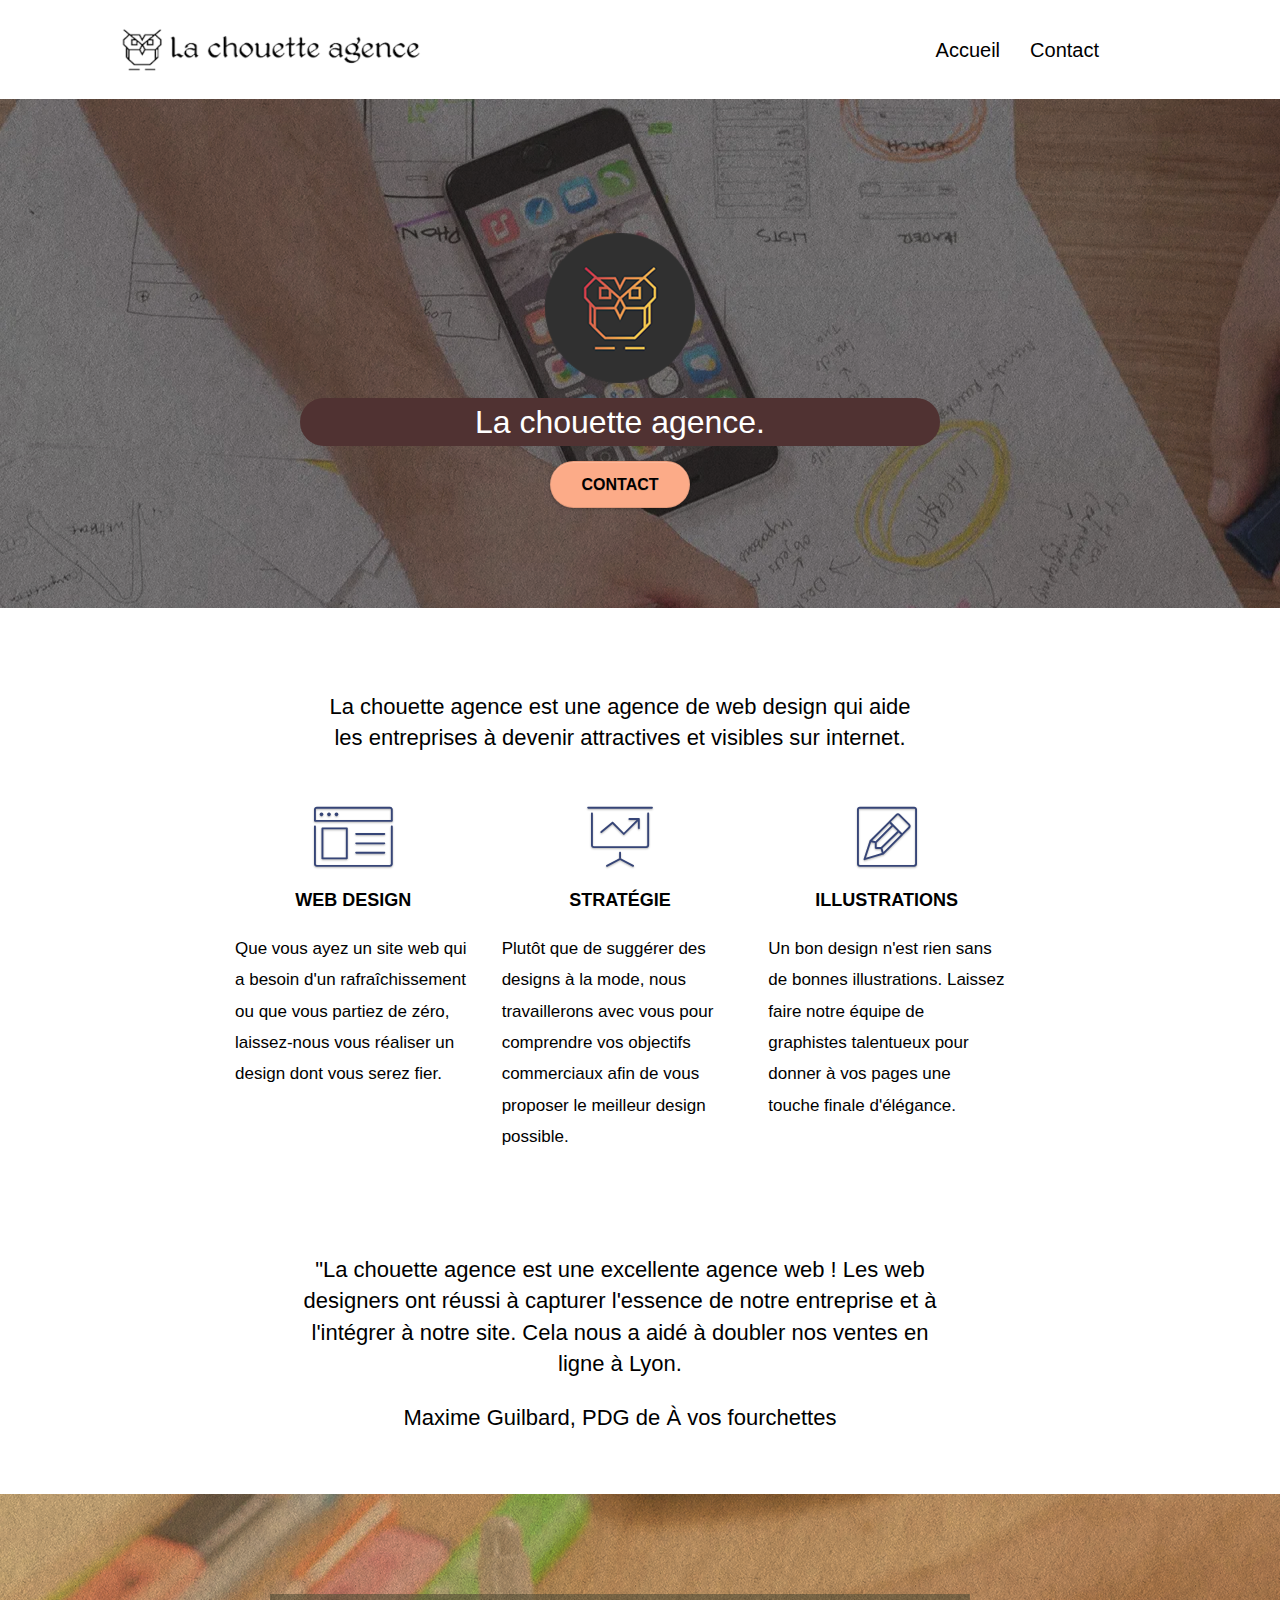
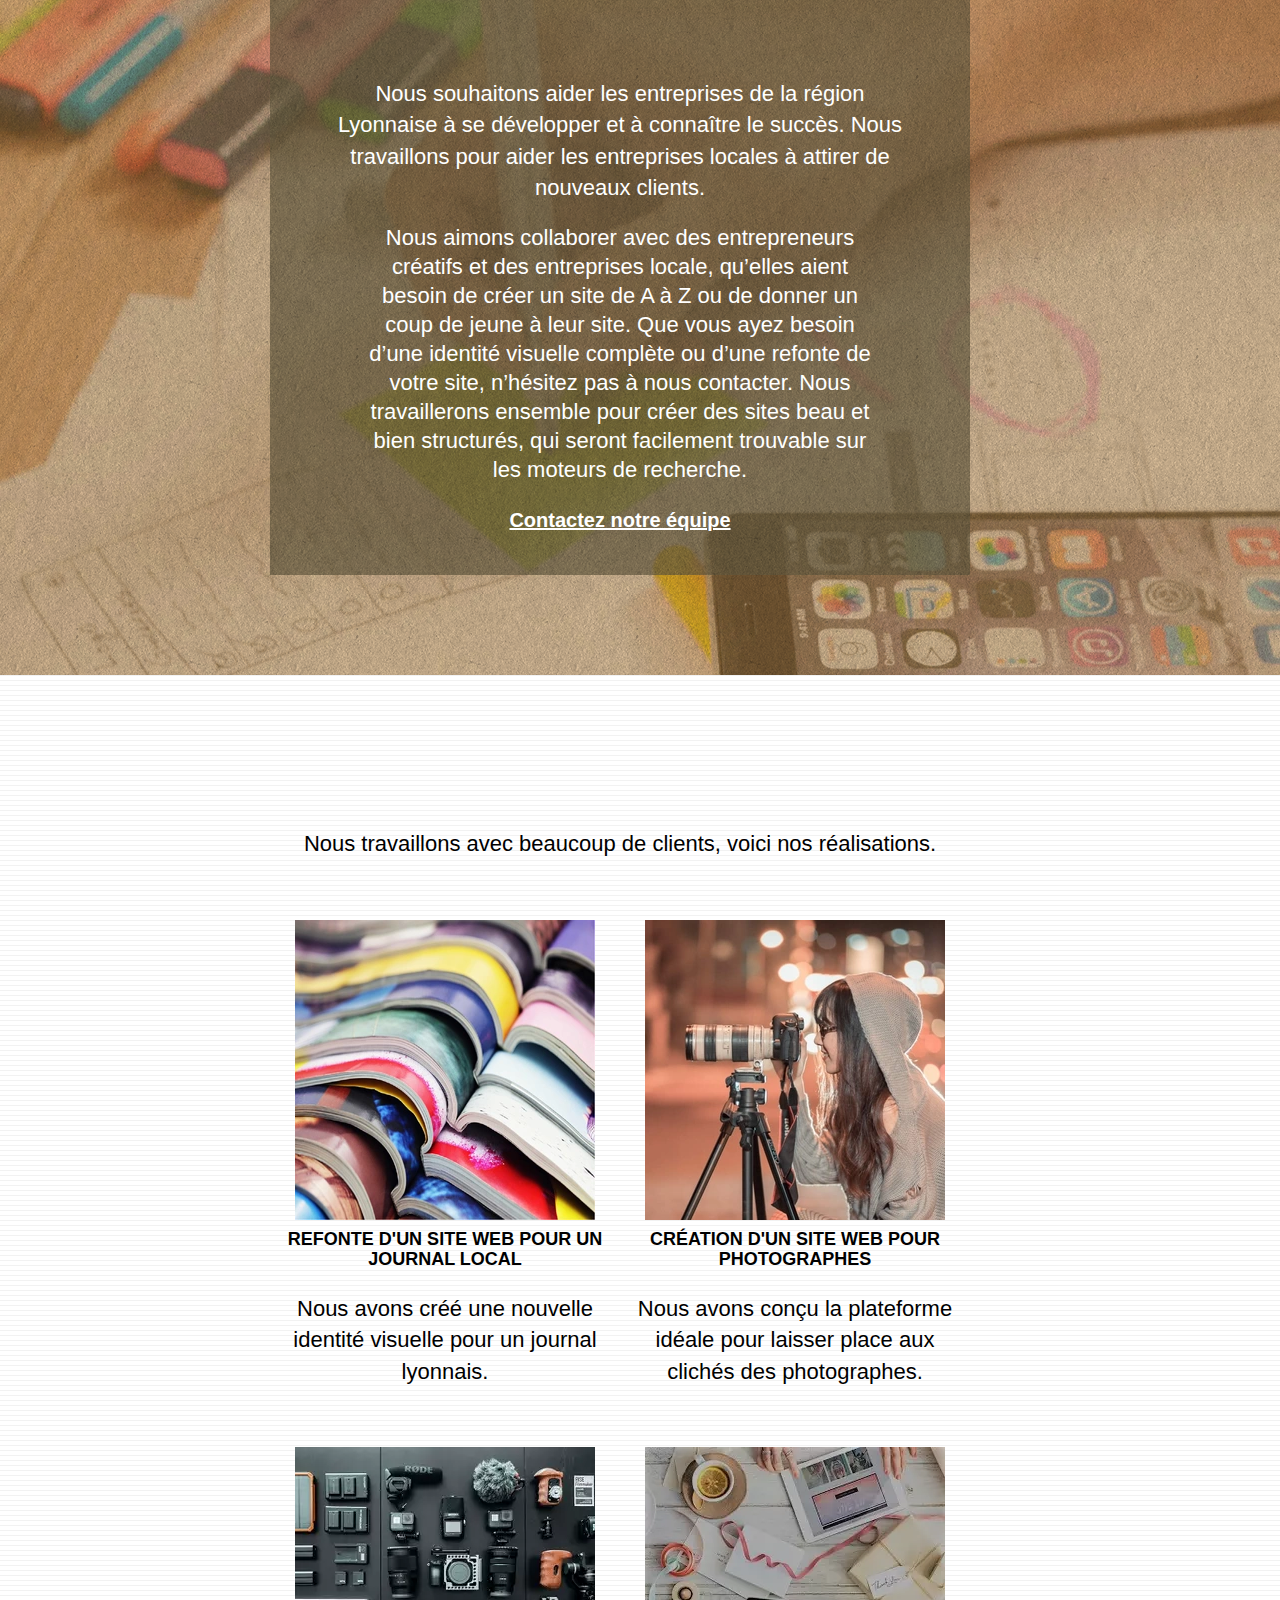
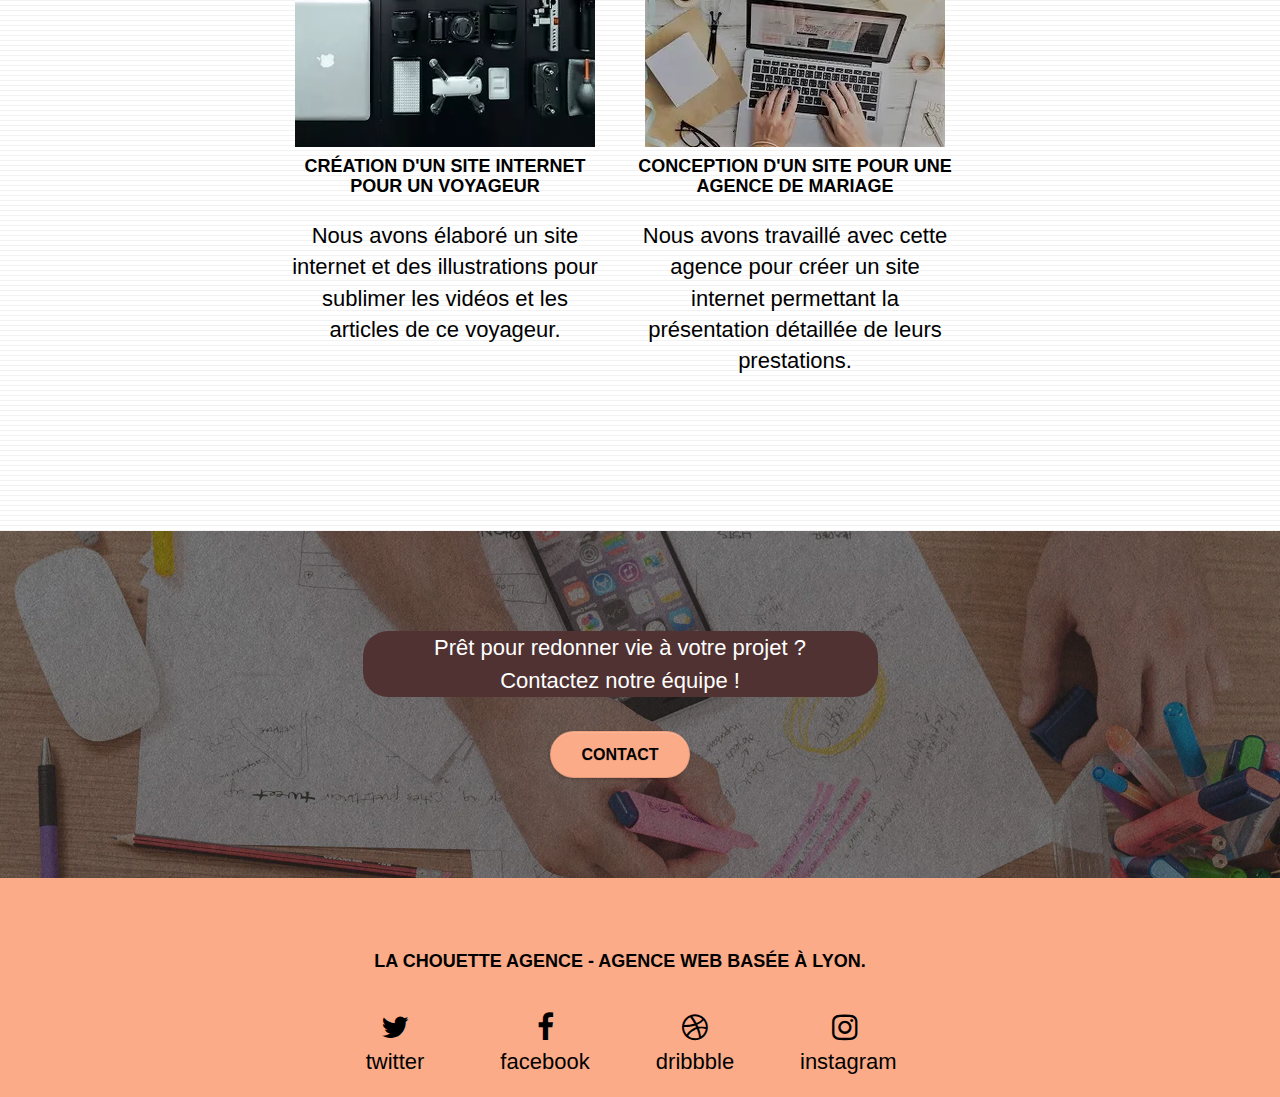
<file: index.html>
<!DOCTYPE html>
<html lang="fr">
    <head>
        <meta charset="utf-8" />
        <title>La chouette agence, agence conception web design</title>
        <meta name="keywords" content="Agence web designer, creation conception,agence graphique design à lyon" />
        <meta name="La chouette agence" content="Web Agence Design creation" />
        <meta
            name="description"
            content="la chouette agence vous propose l'accompagnement, la conception dans vos projet de design et de creation dans le web et vous assure un référencement optimal pour votre site"
        />
        <meta name="viewport" content="width=device-width, initial-scale=1.0, viewport-fit=cover" />

        <link rel="alternate" hreflang="fr" href="https://danylo68.github.io/after_DanielLopa_4_16032021/.fr/en/" />
        <link rel="shortcut icon" type="image/webp" href="favicon.jpg" />
        <link rel="stylesheet" href="https://maxcdn.bootstrapcdn.com/bootstrap/3.3.5/css/bootstrap.min.css" />

        <!-- Analytics -->
        <link rel="stylesheet" type="text/css" href="style.css" />

        <link rel="stylesheet" type="text/css" href="./css/font-awesome.css" />
        <link rel="preload" href="./css/font-awesome.css" as="font" crossorigin />

        <link rel="stylesheet" type="text/css" href="./css/et-line.css" />
        <link rel="preload" href="./css/et-line.css" as="font" crossorigin />

        <link rel="preload" as="image" href="img/la-chouette-agence-banniere.webp" />
        <link rel="preload" as="image" href="img/logo.webp" />
        <link rel="preload" as="image" href="img/la-chouette-agence.webp" />

        <!-- Analytics -->
        <!-- Analytics END -->
    </head>
    <body>
        <!-- Principal conteneur -->
        <div class="page-container">
            <!-- bloc-0 -->
            <div class="bloc bgc-white l-bloc" id="bloc-0">
                <div class="container bloc-sm">
                    <nav class="navbar row">
                        <div class="navbar-header">
                            <a class="navbar-brand" href="index.html" aria-label="logo présentation de l'agence"
                                ><img
                                    src="img/la-chouette-agence.webp"
                                    alt="Entreprise web design Lyon logo la meilleure agence web design"
                                    width="300"
                                    height="51"
                                />
                            </a>
                            <button
                                id="nav-toggle"
                                type="button"
                                class="ui-navbar-toggle navbar-toggle"
                                data-toggle="collapse"
                                data-target=".navbar-1"
                            >
                                <span class="sr-only">Toggle navigation</span><span class="icon-bar"></span
                                ><span class="icon-bar"></span><span class="icon-bar"></span>
                            </button>
                        </div>
                        <div class="collapse navbar-collapse navbar-1 special-dropdown-nav">
                            <ul class="site-navigation nav navbar-nav">
                                <li>
                                    <a href="index.html" aria-label="présentation de l'agence"><h4>Accueil</h4></a>
                                </li>
                                <li>
                                    <a href="page-contact.html" aria-label="contactez-nous par mail et réseau sociaux"
                                        ><h4>Contact</h4></a
                                    >
                                </li>
                            </ul>
                        </div>
                    </nav>
                </div>
            </div>
            <!-- bloc-0 END -->
            <!-- bloc-1-presentation -->
            <div
                class="bloc bgc-dark-slate-blue bg-banniere d-bloc bg-t-edge bloc-bg-texture texture-paper b-parallax"
                id="bloc-1-hero"
            >
                <div class="container bloc-lg">
                    <div class="row tight-width-whitespace">
                        <div class="col-sm-12">
                            <img
                                class="center-block image-resize-mode"
                                src="img/logo.webp"
                                width="150"
                                height="150"
                                alt="La chouette agence lyon, entreprise webdesign création"
                            />

                            <h1 class="text-center hero-bloc-text tc-white__up">La chouette agence.</h1>
                            <div class="text-center">
                                <a
                                    href="page-contact.html"
                                    class="btn btn-lg btn-clean btn-rd cta-hero btn-atomic-tangerine"
                                    aria-label="prenez-contact par téléphone, mail et réseau sociaux"
                                    id="cta-hero"
                                    >Contact</a
                                >
                            </div>
                        </div>
                    </div>
                </div>
            </div>
            <!-- bloc-1-presentation END -->
            <!-- bloc-2-services -->
            <div class="bloc bgc-white l-bloc" id="bloc-2-services">
                <div class="container bloc-md">
                    <div class="row">
                        <div class="col-sm-12 text-center">
                            <h2 class="agency__comment">
                                La chouette agence est une agence de web design qui aide les entreprises à devenir
                                attractives et visibles sur internet.
                            </h2>
                        </div>
                    </div>
                    <div class="row voffset-lg med-width-whitespace">
                        <div class="col-sm-4">
                            <figure>
                                <div class="text-center">
                                    <span class="et-icon-browser sm-shadow icon-dark-slate-blue icons icon-lg"></span>
                                </div>
                                <article>
                                    <h3 class="mg-md text-center">Web design</h3>
                                    <span class="text__center--sub">
                                        Que vous ayez un site web qui a besoin d'un rafraîchissement ou que vous partiez
                                        de zéro, laissez-nous vous réaliser un design dont vous serez fier.
                                    </span>
                                </article>
                            </figure>
                        </div>
                        <div class="col-sm-4">
                            <figure>
                                <div class="text-center">
                                    <span
                                        class="et-icon-presentation sm-shadow icon-dark-slate-blue icons icon-lg"
                                    ></span>
                                </div>
                                <article>
                                    <h3 class="mg-md text-center">Stratégie</h3>
                                    <span class="text__center--sub">
                                        Plutôt que de suggérer des designs à la mode, nous travaillerons avec vous pour
                                        comprendre vos objectifs commerciaux afin de vous proposer le meilleur design
                                        possible.
                                    </span>
                                </article>
                            </figure>
                        </div>
                        <div class="col-sm-4">
                            <figure>
                                <div class="text-center">
                                    <span class="et-icon-edit sm-shadow icon-dark-slate-blue icons icon-lg"></span>
                                </div>
                                <article>
                                    <h3 class="mg-md text-center">Illustrations</h3>
                                    <span class="text__center--sub">
                                        Un bon design n'est rien sans de bonnes illustrations. Laissez faire notre
                                        équipe de graphistes talentueux pour donner à vos pages une touche finale
                                        d'élégance.
                                    </span>
                                </article>
                            </figure>
                        </div>
                    </div>
                    <div class="row voffset-lg voffset">
                        <div class="col-xs-12 col-md-8 col-md-offset-2 text-center">
                            <p>
                                "La chouette agence est une excellente agence web ! Les web designers ont réussi à
                                capturer l'essence de notre entreprise et à l'intégrer à notre site. Cela nous a aidé à
                                doubler nos ventes en ligne à Lyon.
                            </p>
                            <p>Maxime Guilbard, PDG de À vos fourchettes</p>
                        </div>
                    </div>
                </div>
            </div>
            <!-- bloc-2-services END -->
            <!-- bloc-3-what-i-do -->
            <div
                class="bloc tc-white bgc-atomic-tangerine bg-presentation d-bloc bloc-bg-texture texture-paper b-parallax"
                id="bloc-3-what-i-do"
            >
                <div class="container bloc-lg">
                    <div class="row tight-width-whitespace black-background">
                        <div class="col-sm-12">
                            <p class="mg-md text-center tc-white">
                                Nous souhaitons aider les entreprises de la région Lyonnaise à se développer et à
                                connaître le succès. Nous travaillons pour aider les entreprises locales à attirer de
                                nouveaux clients.
                            </p>
                            <p class="text-center white">
                                Nous aimons collaborer avec des entrepreneurs créatifs et des entreprises locale,
                                qu’elles aient besoin de créer un site de A à Z ou de donner un coup de jeune à leur
                                site. Que vous ayez besoin d’une identité visuelle complète ou d’une refonte de votre
                                site, n’hésitez pas à nous contacter. Nous travaillerons ensemble pour créer des sites
                                beau et bien structurés, qui seront facilement trouvable sur les moteurs de recherche.
                                <a
                                    class="ltc-white bold-link"
                                    aria-label="appelez notre équipe par mail et réseau sociaux"
                                    href="page-contact.html"
                                    >Contactez notre équipe</a
                                >
                            </p>
                        </div>
                    </div>
                </div>
            </div>
            <!-- bloc-3-what-i-do END -->
            <!-- bloc-4-portfolio -->
            <div class="bloc bgc-white bg-lines-h2-bg bg-repeat l-bloc" id="bloc-4-portfolio">
                <div class="container bloc-lg">
                    <div class="row">
                        <div class="col-sm-12 text-center">
                            <h2>Nous travaillons avec beaucoup de clients, voici nos réalisations.</h2>
                        </div>
                    </div>
                    <div class="row tight-width-whitespace portfolio-row">
                        <aside>
                            <div class="col-sm-6">
                                <figure>
                                    <a
                                        href="#"
                                        data-lightbox="img/1.webp"
                                        data-gallery-id="gallery-1"
                                        data-caption="Refonte d'un site web pour un journal local"
                                        data-frame="snapshot-lb"
                                        ><img
                                            class="img-responsive portfolio-thumb"
                                            src="img/1.webp"
                                            alt="web design logo agence agence refonte site web journal"
                                    /></a>
                                    <article>
                                        <h3 class="mg-md text-center">Refonte d'un site web pour un journal local</h3>
                                        <p class="text-center">
                                            Nous avons créé une nouvelle identité visuelle pour un journal lyonnais.
                                        </p>
                                    </article>
                                </figure>
                            </div>

                            <div class="col-sm-6">
                                <figure>
                                    <a
                                        href="#"
                                        data-lightbox="img/2.webp
                                "
                                        data-gallery-id="gallery-1"
                                        data-caption="Création d'un site web pour photographes"
                                        data-frame="snapshot-lb"
                                        ><img
                                            src="img/2.webp"
                                            class="img-responsive portfolio-thumb"
                                            alt="design logo agence, Création d'un site web pour photographes"
                                    /></a>
                                    <article>
                                        <h3 class="mg-md text-center">Création d'un site web pour photographes</h3>
                                        <p class="text-center">
                                            Nous avons conçu la plateforme idéale pour laisser place aux clichés des
                                            photographes.
                                        </p>
                                    </article>
                                </figure>
                            </div>
                        </aside>
                    </div>
                    <div class="row tight-width-whitespace portfolio-row">
                        <aside>
                            <div class="col-sm-6">
                                <figure>
                                    <a
                                        href="#"
                                        data-lightbox="img/3.webp"
                                        data-gallery-id="gallery-1"
                                        data-caption="Création d'un site internet pour un voyageur"
                                        data-frame="snapshot-lb"
                                        ><img
                                            class="img-responsive portfolio-thumb"
                                            src="img/3.webp"
                                            alt="design logo agence, Création d'un site web pour voyageur"
                                    /></a>
                                    <article>
                                        <h3 class="mg-md text-center">Création d'un site internet pour un voyageur</h3>
                                        <p class="text-center">
                                            Nous avons élaboré un site internet et des illustrations pour sublimer les
                                            vidéos et les articles de ce voyageur.
                                        </p>
                                    </article>
                                </figure>
                            </div>
                            <div class="col-sm-6">
                                <figure>
                                    <a
                                        href="#"
                                        data-lightbox="img/4.webp"
                                        data-gallery-id="gallery-1"
                                        data-caption="Conception d'un site pour une agence de mariage"
                                        data-frame="snapshot-lb"
                                        ><img
                                            class="img-responsive portfolio-thumb"
                                            src="img/4.webp"
                                            alt="design logo agence, Création d'un site web pour agence de mariage"
                                    /></a>
                                    <article>
                                        <h3 class="mg-md text-center">
                                            Conception d'un site pour une agence de mariage
                                        </h3>
                                        <p class="text-center">
                                            Nous avons travaillé avec cette agence pour créer un site internet
                                            permettant la présentation détaillée de leurs prestations.
                                        </p>
                                    </article>
                                </figure>
                            </div>
                        </aside>
                    </div>
                </div>
            </div>
            <!-- bloc-4-portfolio END -->
            <!-- bloc-5-cta -->
            <div class="bloc bgc-dark-slate-blue bg-banniere d-bloc bloc-bg-texture texture-paper" id="bloc-5-cta">
                <div class="container bloc-lg">
                    <div class="row">
                        <h2 class="mg-md text-center tc-white__down">
                            Prêt pour redonner vie à votre projet ?<br />Contactez notre équipe !
                        </h2>
                        <div class="col-sm-12 text-center">
                            <a
                                href="page-contact.html"
                                class="btn btn-atomic-tangerine btn-clean btn-rd btn-lg cta-hero"
                                aria-label="appelez-nous par mail, téléphone et réseau sociaux"
                                >Contact</a
                            >
                        </div>
                    </div>
                </div>
            </div>
            <!-- bloc-5-cta END -->
            <!-- Footer - bloc-8 -->
            <div class="bloc bgc-atomic-tangerine d-bloc" id="bloc-8">
                <div class="container bloc-sm">
                    <div class="row">
                        <div class="col-sm-12">
                            <h3 class="bloc__text--center">La chouette agence - Agence web basée à Lyon.</h3>
                            <div class="row row-no-gutters social">
                                <div class="col-sm-3">
                                    <div class="text-center">
                                        <a
                                            class="social"
                                            href="https://twitter.com/?lang=fr"
                                            aria-label="discutez avec nous"
                                            ><span class="fa fa-twitter icon-md"></span>
                                            <p class="link__social">twitter</p></a
                                        >
                                    </div>
                                </div>
                                <div class="col-sm-3">
                                    <div class="text-center">
                                        <a
                                            class="social"
                                            href="https://fr-fr.facebook.com/"
                                            aria-label="discutez avec nous"
                                            ><span class="fa fa-facebook icon-md"></span>
                                            <p class="link__social">facebook</p></a
                                        >
                                    </div>
                                </div>
                                <div class="col-sm-3">
                                    <div class="text-center">
                                        <a class="social" href="https://dribbble.com/" aria-label="créons ensemble"
                                            ><span class="fa fa-dribbble icon-md"></span>
                                            <p class="link__social">dribbble</p></a
                                        >
                                    </div>
                                </div>
                                <div class="col-sm-3">
                                    <div class="text-center">
                                        <a
                                            class="social"
                                            href="https://www.instagram.com/?hl=fr"
                                            aria-label="montrons nos créations"
                                            ><span class="fa fa-instagram icon-md"></span>
                                            <p class="link__social">instagram</p></a
                                        >
                                    </div>
                                </div>
                            </div>
                        </div>
                        <div class="row"></div>
                    </div>
                </div>
            </div>
        </div>
        <!-- Footer - bloc-8 END -->
        <!-- Principal conteneur END -->
        <script src="./js/jquery-2.1.0.min.js"></script>
        <script src="./js/bootstrap.min.js"></script>
        <script src="./js/blocs.min.js"></script>
        <script src="./js/jqBootstrapValidation.js"></script>
        <script src="./js/formHandler.js"></script>
        <script src="https://maxcdn.bootstrapcdn.com/bootstrap/3.3.5/js/bootstrap.min.js"></script>
    </body>
    <!-- Latest compiled and minified JavaScript -->
</html>
</file>
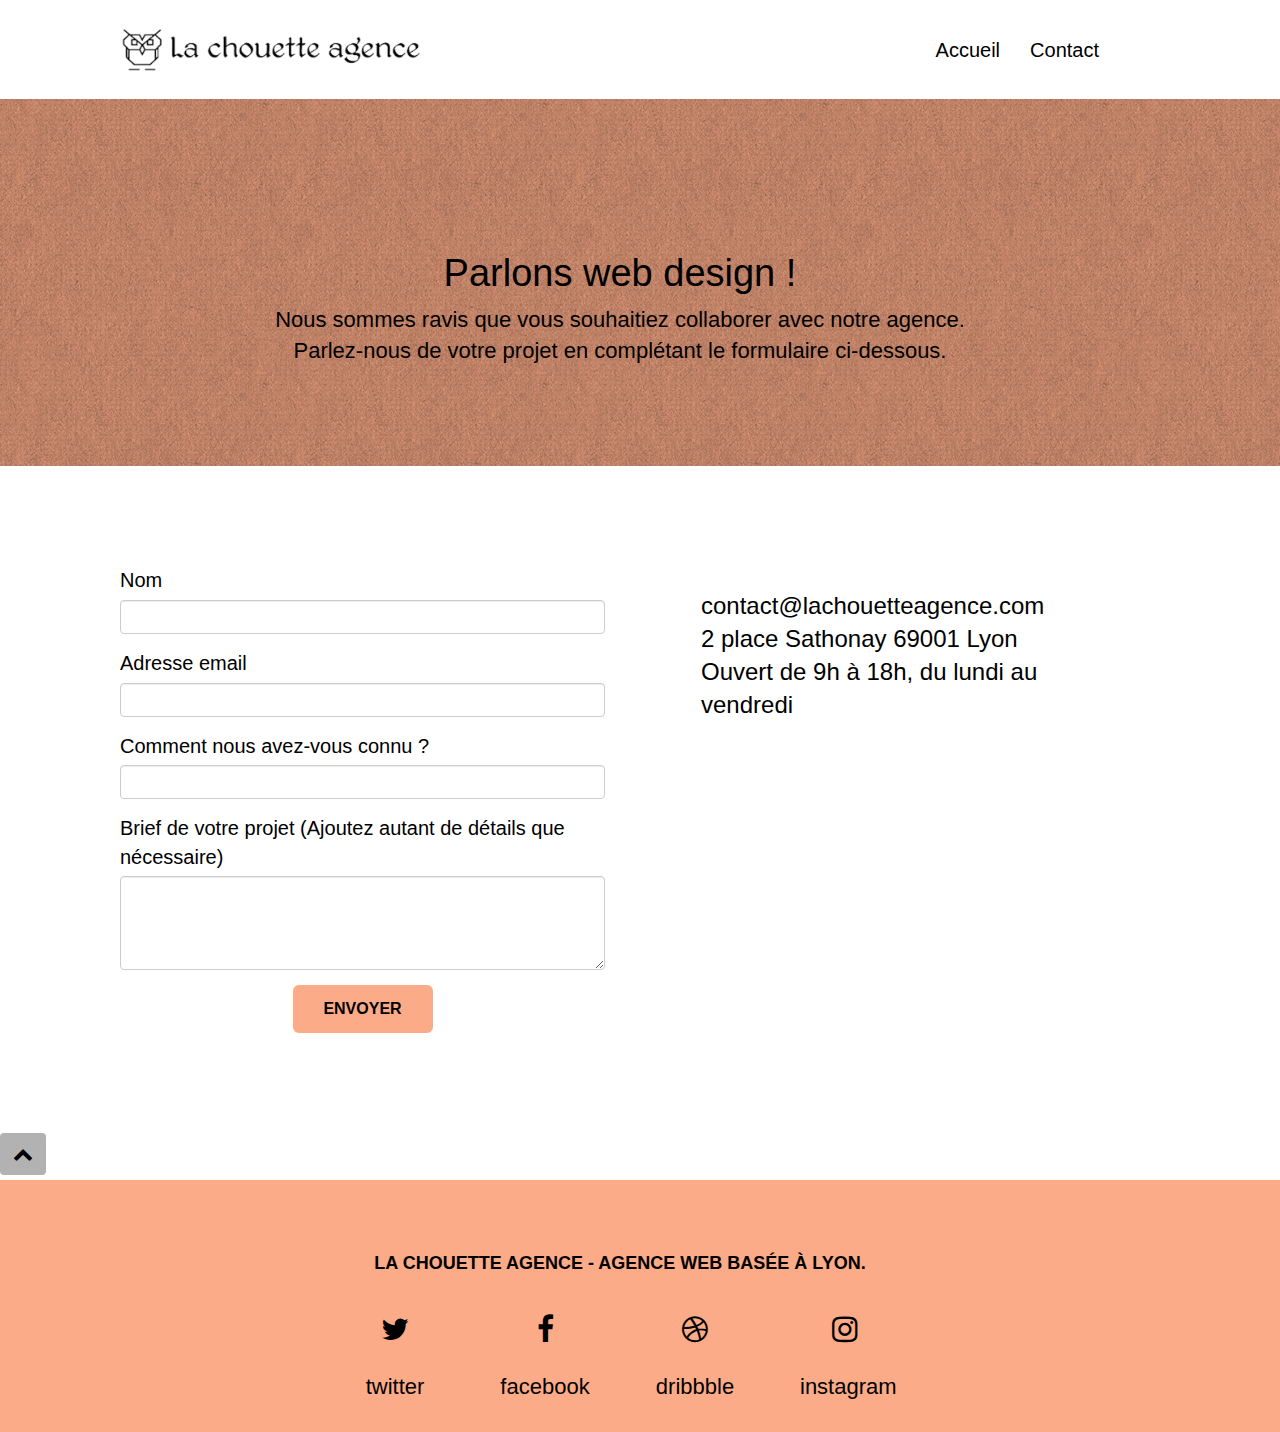
<file: page-contact.html>
<!DOCTYPE html>
<html lang="fr">
    <head>
        <meta charset="utf-8" />
        <title>La chouette agence, agence conception web design</title>
        <meta name="keywords" content="Agence web designer, creation conception,agence graphique design à lyon" />
        <meta name="La chouette agence" content="Web Agence Design creative" />
        <meta
            name="description"
            content="la chouette agence vous propose l'accompagnement dans vos projet de design et de creation dans le web et vous assure un référencement optimal pour votre site"
        />
        <meta name="viewport" content="width=device-width, initial-scale=1.0, viewport-fit=cover" />

        <link rel="alternate" hreflang="fr" href="https://danylo68.github.io/after_DanielLopa_4_16032021/.fr/en/" />
        <link rel="shortcut icon" type="image/webp" href="favicon.jpg" />
        <link rel="stylesheet" href="https://maxcdn.bootstrapcdn.com/bootstrap/3.3.5/css/bootstrap.min.css" />

        <!-- Latest compiled and minified JavaScript -->

        <link rel="stylesheet" type="text/css" href="style.css" />

        <link rel="stylesheet" type="text/css" href="./css/font-awesome.css" />
        <link rel="preload" href="./css/font-awesome.css" as="font" crossorigin />

        <link rel="stylesheet" type="text/css" href="./css/et-line.css" />
        <link rel="preload" href="./css/et-line.css" as="font" crossorigin />

        <!-- Analytics -->
        <!-- Analytics END -->
    </head>
    <body>
        <!-- Principal conteneur -->
        <div class="page-container">
            <!-- bloc-0 -->
            <div class="bloc bgc-white l-bloc" id="bloc-0">
                <div class="container bloc-sm">
                    <nav class="navbar row">
                        <div class="navbar-header">
                            <a class="navbar-brand" href="index.html"
                                ><img src="img/la-chouette-agence.png" alt="atlanta web design logo" height="40"
                            /></a>
                            <button
                                id="nav-toggle"
                                type="button"
                                class="ui-navbar-toggle navbar-toggle"
                                data-toggle="collapse"
                                data-target=".navbar-1"
                            >
                                <span class="sr-only">Toggle navigation</span><span class="icon-bar"></span
                                ><span class="icon-bar"></span><span class="icon-bar"></span>
                            </button>
                        </div>
                        <div class="collapse navbar-collapse navbar-1 special-dropdown-nav">
                            <ul class="site-navigation nav navbar-nav">
                                <li>
                                    <a href="index.html" aria-label="retour à l'accueil pour la présentation"
                                        ><h4>Accueil</h4></a
                                    >
                                </li>
                                <li>
                                    <a href="page-contact.html" aria-label=" contact par mail"><h4>Contact</h4></a>
                                </li>
                            </ul>
                        </div>
                    </nav>
                </div>
            </div>
            <!-- bloc-0 END -->
            <!-- bloc-6 -->
            <div
                class="bloc bg-dots-bg bg-repeat bgc-atomic-tangerine d-bloc bloc-bg-texture texture-paper"
                id="bloc-6"
            >
                <div class="container bloc-lg">
                    <div class="row">
                        <div class="col-sm-12">
                            <h1 class="text-center hero-bloc-text tc2-white">Parlons web design !</h1>
                            <h2 class="text-center mg-lg tc2-white tight-width-whitespace">
                                Nous sommes ravis que vous souhaitiez collaborer avec notre agence. Parlez-nous de votre
                                projet en complétant le formulaire ci-dessous.
                            </h2>
                        </div>
                    </div>
                </div>
            </div>
            <!-- bloc-6 END -->
            <!-- bloc-7 -->
            <div class="bloc bgc-white l-bloc" id="bloc-7">
                <div class="container bloc-lg">
                    <div class="row">
                        <div class="col-sm-6">
                            <form id="form_1" novalidate>
                                <div class="form-group">
                                    <label for="name">Nom</label>
                                    <input id="name" class="form-control" required />
                                </div>
                                <div class="form-group">
                                    <label for="email">Adresse email</label>
                                    <input id="email" class="form-control" type="email" required />
                                </div>
                                <div class="form-group">
                                    <label for="input_504">Comment nous avez-vous connu ?</label>
                                    <input class="form-control" name="visitor" id="input_504" />
                                </div>
                                <div class="form-group">
                                    <label for="message"
                                        >Brief de votre projet (Ajoutez autant de détails que nécessaire)</label
                                    ><textarea id="message" class="form-control" rows="4" cols="50" required></textarea>
                                </div>
                                <button
                                    class="bloc-button btn btn-lg btn-block cta-hero btn-atomic-tangerine2"
                                    type="submit"
                                >
                                    Envoyer
                                </button>
                            </form>
                        </div>
                        <div class="col-sm-6">
                            <p class="locate__agency">
                                contact@lachouetteagence.com 2 place Sathonay 69001 Lyon Ouvert de 9h à 18h, du lundi au
                                vendredi
                            </p>
                        </div>
                    </div>
                </div>
            </div>
            <!-- bloc-7 END -->
            <!-- ScrollToTop Button -->
            <a class="bloc-button btn btn-d scrollToTop" onclick="scrollToTarget('1')"
                ><span class="fa fa-chevron-up"></span
            ></a>
            <!-- ScrollToTop Button END-->
            <!-- Footer - bloc-8 -->
            <div class="bloc bgc-atomic-tangerine d-bloc" id="bloc-8">
                <div class="container bloc-sm">
                    <div class="row">
                        <div class="col-sm-12">
                            <h3 class="bloc__text--center">La chouette agence - Agence web basée à Lyon.</h3>
                            <div class="row row-no-gutters social">
                                <div class="col-sm-3">
                                    <div class="text-center">
                                        <a
                                            class="social"
                                            href="https://twitter.com/?lang=fr"
                                            aria-label="discutez avec nous"
                                            ><span class="fa fa-twitter icon-md"></span>
                                            <p>twitter</p></a
                                        >
                                    </div>
                                </div>
                                <div class="col-sm-3">
                                    <div class="text-center">
                                        <a
                                            class="social"
                                            href="https://fr-fr.facebook.com/"
                                            aria-label="discutez avec nous"
                                            ><span class="fa fa-facebook icon-md"></span>
                                            <p>facebook</p></a
                                        >
                                    </div>
                                </div>
                                <div class="col-sm-3">
                                    <div class="text-center">
                                        <a class="social" href="https://dribbble.com/" aria-label="créons ensemble"
                                            ><span class="fa fa-dribbble icon-md"></span>
                                            <p>dribbble</p></a
                                        >
                                    </div>
                                </div>
                                <div class="col-sm-3">
                                    <div class="text-center">
                                        <a
                                            class="social"
                                            href="https://www.instagram.com/?hl=fr"
                                            aria-label="montrons nos créations"
                                            ><span class="fa fa-instagram icon-md"></span>
                                            <p>instagram</p></a
                                        >
                                    </div>
                                </div>
                            </div>
                        </div>
                    </div>
                </div>
            </div>
        </div>
        <!-- Footer - bloc-8 END -->
        <!-- Principal conteneur END -->
        <script src="./js/jquery-2.1.0.min.js"></script>
        <script src="./js/bootstrap.min.js"></script>
        <script src="./js/blocs.min.js"></script>
        <script src="./js/jqBootstrapValidation.js"></script>
        <script src="./js/formHandler.js"></script>
        <script src="https://maxcdn.bootstrapcdn.com/bootstrap/3.3.5/js/bootstrap.min.js"></script>
    </body>
</html>
</file>
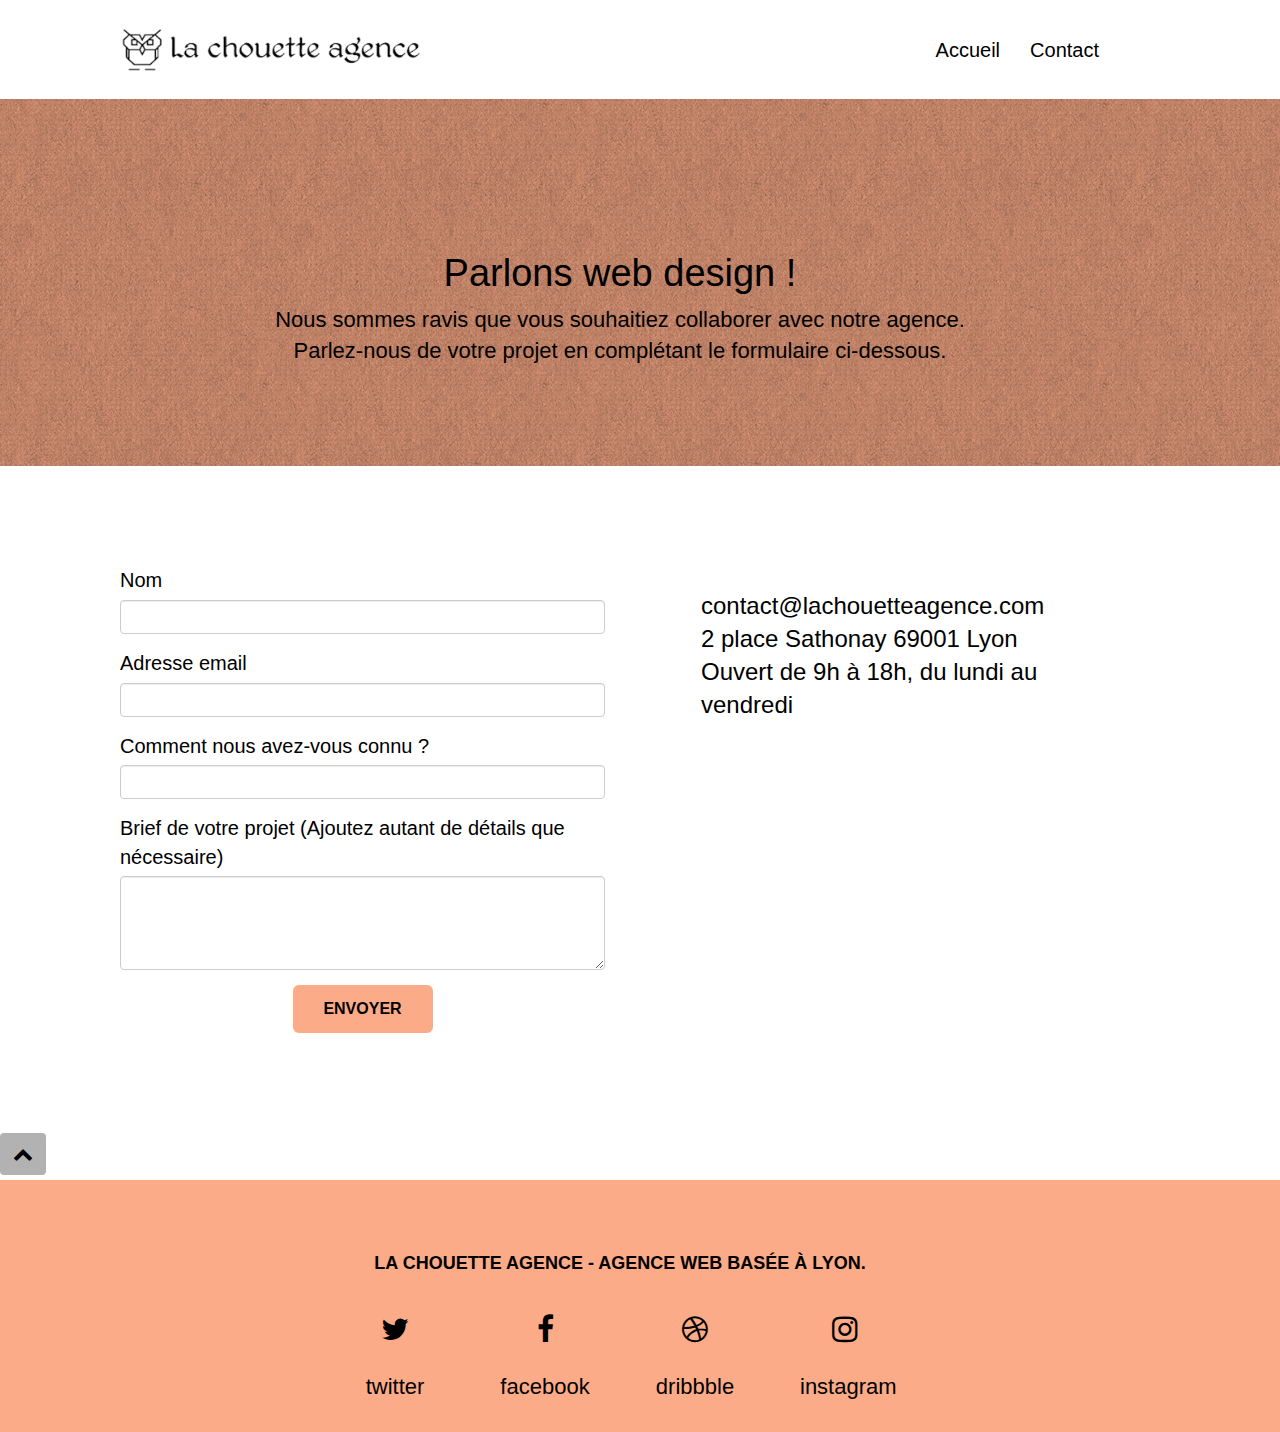
<file: page2.html>
<!DOCTYPE html>
<html lang="fr">
    <head>
        <meta charset="utf-8" />
        <title>Web design La chouette agence</title>
        <meta name="keywords" content="Agence design, creative agence, agence web lyon, paris" />
        <meta name="La chouette agence" content="Web Agence Design creative" />
        <meta
            name="description"
            content="la chouette agence vous propose l'accompagnement dans vos projet de design et de creation dans le web et vous assure un référencement optimal pour votre site"
        />
        <meta name="viewport" content="width=device-width, initial-scale=1.0, viewport-fit=cover" />

        <link rel="alternate" hreflang="fr" href="https://danylo68.github.io/after_DanielLopa_4_16032021/.fr/en/" />
        <link rel="shortcut icon" type="image/webp" href="favicon.jpg" />
        <link rel="stylesheet" href="https://maxcdn.bootstrapcdn.com/bootstrap/3.3.5/css/bootstrap.min.css" />

        <!-- Latest compiled and minified JavaScript -->

        <link rel="stylesheet" type="text/css" href="style.css" />

        <link rel="stylesheet" type="text/css" href="./css/font-awesome.css" />
        <link rel="preload" href="./css/font-awesome.css" as="font" type="FontAwesome" crossorigin />

        <link rel="stylesheet" type="text/css" href="./css/et-line.css" />
        <link rel="preload" href="./css/et-line.css" as="font" type="et-line" crossorigin />

        <script src="./js/jquery-2.1.0.min.js"></script>
        <script src="./js/bootstrap.min.js"></script>
        <script src="./js/blocs.min.js"></script>
        <script src="./js/jqBootstrapValidation.js"></script>
        <script src="./js/formHandler.js"></script>
        <script src="https://maxcdn.bootstrapcdn.com/bootstrap/3.3.5/js/bootstrap.min.js"></script>

        <!-- Analytics -->
        <!-- Analytics END -->
    </head>
    <body>
        <!-- Principal conteneur -->
        <div class="page-container">
            <!-- bloc-0 -->
            <div class="bloc bgc-white l-bloc" id="bloc-0">
                <div class="container bloc-sm">
                    <nav class="navbar row">
                        <div class="navbar-header">
                            <a class="navbar-brand" href="index.html"
                                ><img src="img/la-chouette-agence.png" alt="atlanta web design logo" height="40"
                            /></a>
                            <button
                                id="nav-toggle"
                                type="button"
                                class="ui-navbar-toggle navbar-toggle"
                                data-toggle="collapse"
                                data-target=".navbar-1"
                            >
                                <span class="sr-only">Toggle navigation</span><span class="icon-bar"></span
                                ><span class="icon-bar"></span><span class="icon-bar"></span>
                            </button>
                        </div>
                        <div class="collapse navbar-collapse navbar-1 special-dropdown-nav">
                            <ul class="site-navigation nav navbar-nav">
                                <li>
                                    <a href="index.html" aria-label="retour à l'accueil pour la présentation"
                                        ><h4>Accueil</h4></a
                                    >
                                </li>
                                <li>
                                    <a href="page2.html" aria-label=" contact par mail"><h4>Contact</h4></a>
                                </li>
                            </ul>
                        </div>
                    </nav>
                </div>
            </div>
            <!-- bloc-0 END -->
            <!-- bloc-6 -->
            <div
                class="bloc bg-dots-bg bg-repeat bgc-atomic-tangerine d-bloc bloc-bg-texture texture-paper"
                id="bloc-6"
            >
                <div class="container bloc-lg">
                    <div class="row">
                        <div class="col-sm-12">
                            <h1 class="text-center hero-bloc-text tc2-white">Parlons web design !</h1>
                            <h2 class="text-center mg-lg tc2-white tight-width-whitespace">
                                Nous sommes ravis que vous souhaitiez collaborer avec notre agence. Parlez-nous de votre
                                projet en complétant le formulaire ci-dessous.
                            </h2>
                        </div>
                    </div>
                </div>
            </div>
            <!-- bloc-6 END -->
            <!-- bloc-7 -->
            <div class="bloc bgc-white l-bloc" id="bloc-7">
                <div class="container bloc-lg">
                    <div class="row">
                        <div class="col-sm-6">
                            <form id="form_1" novalidate>
                                <div class="form-group">
                                    <label for="name">Nom</label>
                                    <input id="name" class="form-control" required />
                                </div>
                                <div class="form-group">
                                    <label for="email">Adresse email</label>
                                    <input id="email" class="form-control" type="email" required />
                                </div>
                                <div class="form-group">
                                    <label for="input_504">Comment nous avez-vous connu ?</label>
                                    <input class="form-control" name="visitor" id="input_504" />
                                </div>
                                <div class="form-group">
                                    <label for="message"
                                        >Brief de votre projet (Ajoutez autant de détails que nécessaire)</label
                                    ><textarea id="message" class="form-control" rows="4" cols="50" required></textarea>
                                </div>
                                <button
                                    class="bloc-button btn btn-lg btn-block cta-hero btn-atomic-tangerine2"
                                    type="submit"
                                >
                                    Envoyer
                                </button>
                            </form>
                        </div>
                        <div class="col-sm-6">
                            <p class="locate__agency">
                                contact@lachouetteagence.com 2 place Sathonay 69001 Lyon Ouvert de 9h à 18h, du lundi au
                                vendredi
                            </p>
                        </div>
                    </div>
                </div>
            </div>
            <!-- bloc-7 END -->
            <!-- ScrollToTop Button -->
            <a class="bloc-button btn btn-d scrollToTop" onclick="scrollToTarget('1')"
                ><span class="fa fa-chevron-up"></span
            ></a>
            <!-- ScrollToTop Button END-->
            <!-- Footer - bloc-8 -->
            <div class="bloc bgc-atomic-tangerine d-bloc" id="bloc-8">
                <div class="container bloc-sm">
                    <div class="row">
                        <div class="col-sm-12">
                            <h3 class="bloc__text--center">La chouette agence - Agence web basée à Lyon.</h3>
                            <div class="row row-no-gutters social">
                                <div class="col-sm-3">
                                    <div class="text-center">
                                        <a
                                            class="social"
                                            href="https://twitter.com/?lang=fr"
                                            aria-label="discutez avec nous"
                                            ><span class="fa fa-twitter icon-md"></span>
                                            <p>twitter</p></a
                                        >
                                    </div>
                                </div>
                                <div class="col-sm-3">
                                    <div class="text-center">
                                        <a
                                            class="social"
                                            href="https://fr-fr.facebook.com/"
                                            aria-label="discutez avec nous"
                                            ><span class="fa fa-facebook icon-md"></span>
                                            <p>facebook</p></a
                                        >
                                    </div>
                                </div>
                                <div class="col-sm-3">
                                    <div class="text-center">
                                        <a class="social" href="https://dribbble.com/" aria-label="créons ensemble"
                                            ><span class="fa fa-dribbble icon-md"></span>
                                            <p>dribbble</p></a
                                        >
                                    </div>
                                </div>
                                <div class="col-sm-3">
                                    <div class="text-center">
                                        <a
                                            class="social"
                                            href="https://www.instagram.com/?hl=fr"
                                            aria-label="montrons nos créations"
                                            ><span class="fa fa-instagram icon-md"></span>
                                            <p>instagram</p></a
                                        >
                                    </div>
                                </div>
                            </div>
                        </div>
                    </div>
                </div>
            </div>
        </div>
        <!-- Footer - bloc-8 END -->
        <!-- Principal conteneur END -->
    </body>
</html>
</file>
<file: style.css>
body {
    margin: 0;
    padding: 0;
    background: #fff;
    overflow-x: hidden;
 
   
}

a,
button {
    transition: all 0.3s ease-in-out;
    outline: none !important;
}

a:hover {
    text-decoration: none;
    cursor: pointer;
}

.bloc {
    width: 100%;
    clear: both;
    background: 50% 50% no-repeat;
    padding: 0px 50px 0px 10px;
   
   
   
    background-size: cover;
    position: relative;
}

.bloc .container {
    padding-left: 0;
    padding-right: 0;
    height: auto;
}

.bloc-lg {
    padding: 100px 50px;
}

.bloc-md {
    padding: 50px;
}

.bloc-sm {
    padding: 20px 50px;
}

.bg-center,
.bg-l-edge,
.bg-r-edge,
.bg-t-edge,
.bg-b-edge,
.bg-tl-edge,
.bg-bl-edge,
.bg-tr-edge,
.bg-br-edge,
.bg-repeat {
    
   
    background-size: auto !important;
}

.bg-repeat {
    background: repeat;
}

.bg-t-edge {
    background: top no-repeat;
}

.bloc-bg-texture::before {
    content: "";
    background-size: 2px 2px;
    position: absolute;
    top: 0;
    bottom: 0;
    left: 0;
    right: 0;
}

.texture-paper::before {
    background: url("img/texture-paper.png");
    background-size: 280px 280px;
}

.b-parallax {
    background-attachment: fixed;
}

.d-bloc {
    color: rgba(255, 255, 255, 0.7);
}

.d-bloc button:hover {
    color: rgba(255, 255, 255, 0.9);
}

.d-bloc .icon-round,
.d-bloc .icon-square,
.d-bloc .icon-rounded,
.d-bloc .icon-semi-rounded-a,
.d-bloc .icon-semi-rounded-b {
    border-color: rgba(255, 255, 255, 0.9);
}

.d-bloc .divider-h span {
    border-color: rgba(255, 255, 255, 0.2);
}

.d-bloc .a-btn,
.d-bloc .navbar a,
.d-bloc .navbar-brand,
.d-bloc a .icon-sm,
.d-bloc a .icon-md,
.d-bloc a .icon-lg,
.d-bloc a .icon-xl,
.d-bloc h1 a,
.d-bloc h2 a,
.d-bloc h3 a,
.d-bloc h4 a,
.d-bloc h5 a,
.d-bloc h6 a,
.d-bloc p a {
    color: rgba(0, 0, 0);
}

.d-bloc .a-btn:hover,
.d-bloc .navbar a:hover,
.d-bloc .navbar-brand:hover,
.d-bloc a:hover .icon-sm,
.d-bloc a:hover .icon-md,
.d-bloc a:hover .icon-lg,
.d-bloc a:hover .icon-xl,
.d-bloc h1 a:hover,
.d-bloc h2 a:hover,
.d-bloc h3 a:hover,
.d-bloc h4 a:hover,
.d-bloc h5 a:hover,
.d-bloc h6 a:hover,
.d-bloc p a:hover {
    color: rgb(6, 6, 6);
}

.d-bloc .navbar-toggle .icon-bar {
    background: rgba(255, 255, 255, 1);
}

.d-bloc .btn-wire,
.d-bloc .btn-wire:hover {
    color: rgba(255, 255, 255, 1);
    border-color: rgba(255, 255, 255, 1);
}

.d-bloc .panel {
    color: rgba(0, 0, 0, 0.5);
}

.d-bloc .panel button:hover {
    color: rgba(0, 0, 0, 0.7);
}

.d-bloc .panel icon {
    border-color: rgba(0, 0, 0, 0.7);
}

.d-bloc .panel .divider-h span {
    border-color: rgba(0, 0, 0, 0.1);
}

.d-bloc .panel .a-btn {
    color: rgba(0, 0, 0, 0.6);
}

.d-bloc .panel .a-btn:hover {
    color: rgba(0, 0, 0, 1);
}

.d-bloc .panel .btn-wire,
.d-bloc .panel .btn-wire:hover {
    color: rgba(0, 0, 0, 0.7);
    border-color: rgba(0, 0, 0, 0.3);
}

.d-bloc .panel,
.l-bloc {
    color: rgba(0, 0, 0, 0.5);
}

.d-bloc .panel button:hover,
.l-bloc button:hover {
    color: rgba(0, 0, 0, 0.7);
}

.l-bloc .icon-round,
.l-bloc .icon-square,
.l-bloc .icon-rounded,
.l-bloc .icon-semi-rounded-a,
.l-bloc .icon-semi-rounded-b {
    border-color: rgba(0, 0, 0, 0.7);
}

.d-bloc .panel .divider-h span,
.l-bloc .divider-h span {
    border-color: rgba(0, 0, 0, 0.1);
}

.d-bloc .panel .a-btn,
.l-bloc .a-btn,
.l-bloc .navbar a,
.l-bloc .navbar-brand,
.l-bloc a .icon-sm,
.l-bloc a .icon-md,
.l-bloc a .icon-lg,
.l-bloc a .icon-xl,
.l-bloc h1 a,
.l-bloc h2 a,
.l-bloc h3 a,
.l-bloc h4 a,
.l-bloc h5 a,
.l-bloc h6 a,
.l-bloc p a {
    color: rgba(0, 0, 0, 0.6);
}

.d-bloc .panel .a-btn:hover,
.l-bloc .a-btn:hover,
.l-bloc .navbar a:hover,
.l-bloc .navbar-brand:hover,
.l-bloc a:hover .icon-sm,
.l-bloc a:hover .icon-md,
.l-bloc a:hover .icon-lg,
.l-bloc a:hover .icon-xl,
.l-bloc h1 a:hover,
.l-bloc h2 a:hover,
.l-bloc h3 a:hover,
.l-bloc h4 a:hover,
.l-bloc h5 a:hover,
.l-bloc h6 a:hover,
.l-bloc p a:hover {
    color: rgba(0, 0, 0, 1);
}

.l-bloc .navbar-toggle .icon-bar {
    color: rgba(0, 0, 0, 0.6);
}

.d-bloc .panel .btn-wire,
.d-bloc .panel .btn-wire:hover,
.l-bloc .btn-wire,
.l-bloc .btn-wire:hover {
    color: rgba(0, 0, 0, 0.7);
    border-color: rgba(0, 0, 0, 0.3);
}

.voffset {
    margin-top: 30px;
}

.voffset-lg {
    margin-top: 80px;
}

.row-no-gutters {
    margin-right: 0;
    margin-left: 0;
}

.row.row-no-gutters > [class^="col-"],
.row.row-no-gutters > [class*=" col-"] {
    padding-right: 0;
    padding-left: 0;
}

#bloc-1-hero h1 {
    font-size: 32px;
}

#nav-toggle {
    width: 50px;
    height: 50px;
}

.navbar {
    margin-bottom: 0;
    z-index: 1;
}

.navbar-brand {
    width: 100%;
    height: auto;
    padding: 3px 15px;
    font-size: 25px;
    font-weight: normal;
    font-weight: 600;
    line-height: 72px;
    display: inline-block;
}

.navbar-brand img {
    margin: 0px 5px 0 0;
    width: 300px;
    height: 51px;
}

.navbar-brand img[src$="svg"] {
    min-width: 100px;
}

.nav-center .navbar-brand img {
    margin: 0;
}

.navbar .nav {
    display: flex;

    justify-content: space-around;
    text-decoration: none;
    list-style: none;

    z-index: 1;
}

.nav > li {
    float: left;
    margin-top: 4px;
    font-size: 16px;
}

.navbar-nav .open .dropdown-menu > li > a {
    text-align: inherit;
}

.nav > li a:hover,
.nav > li a:focus {
    background: transparent;
}

.navbar-toggle {
    margin: 10px 10px 0 0;
    border: 0px;
}

.navbar-toggle:hover {
    background: transparent !important;
}

.navbar-toggle .icon-bar {
    background-color: rgba(0, 0, 0, 0.5);
    width: 26px;
}

.nav-invert .navbar .nav {
    float: left;
}

.nav-invert .navbar-header,
.nav-invert .navbar-brand {
    float: right;
    position: relative;
    z-index: 2;
}

@media (min-width: 768px) {
    .site-navigation {
        position: absolute;
        top: 47%;
        right: 20px;
        transform: translate(0, -50%);
        -webkit-transform: translateY(-50%);
    }
    .nav > li .dropdown-menu a,
    .nav > li .dropdown-menu a:hover {
        color: #484848;
    }
    .nav-invert .site-navigation {
        left: 0;
        right: 0;
    }
    .nav-center {
        text-align: center;
    }
    .nav-center .navbar-header {
        width: 100%;
    }
    .nav-center .navbar-header,
    .nav-center .navbar-brand,
    .nav-center .nav > li {
        float: none;
        display: inline-block;
    }
    .nav-center .site-navigation {
        position: relative;
        width: 100%;
        right: 0;
        margin-right: 0px;
        margin-top: 20px;
    }
    .nav-center.mini-nav .navbar-toggle {
        float: none;
        margin: 10px auto 0;
    }
}

.nav > li > .dropdown a {
    background: none !important;
    display: block;
    padding: 14px 15px;
}

nav .caret {
    margin: 0 5px;
}

.dropdown-menu .dropdown-menu {
    top: -8px;
    left: 100%;
}

.dropdown-menu .dropmenu-flow-right {
    top: 100%;
    left: 0;
    margin-left: -1px;
    border-top-left-radius: 0;
    border-top-right-radius: 0;
}

.dropdown-menu .dropdown span {
    border: 4px solid black;
    border-top-color: transparent;
    border-right-color: transparent;
    border-bottom-color: transparent;
    margin: 6px -5px 0 0 !important;
    float: right;
}

.mg-md {
    margin-top: 10px;
    margin-bottom: 20px;
}

.mg-lg {
    margin-top: 10px;
    margin-bottom: 40px;
}

.btn {
    margin: 0 5px 5px 0;
}

.btn.pull-right {
    margin: 0 0 5px 5px;
}

.btn-d,
.btn-d:hover,
.btn-d:focus {
    color: #fff;
    background: rgba(0, 0, 0, 0.3);
}

button {
    outline: none !important;
}

.btn-rd {
    border-radius: 40px;
}

.btn-clean {
    border: 1px solid rgba(0, 0, 0, 0.08);
    border-bottom-color: rgba(0, 0, 0, 0.1);
    text-shadow: 0 1px 0 rgba(0, 0, 1, 0.1);
    box-shadow: 0 1px 3px rgba(0, 0, 1, 0.25), inset 0 1px 0 0 rgba(255, 255, 255, 0.15);
}

.icon-md {
    font-size: 30px !important;
    height: 30px;
    width: 30px;
    display: block;
}

.icon-lg {
    font-size: 60px !important;
}

.sm-shadow {
    text-shadow: 0 1px 2px rgba(0, 0, 0, 0.3);
}

.panel-sq,
.panel-sq .panel-heading,
.panel-sq .panel-footer {
    border-radius: 0;
}

.panel-rd {
    border-radius: 30px;
}

.panel-rd .panel-heading {
    border-radius: 29px 29px 0 0;
}

.panel-rd .panel-footer {
    border-radius: 0 0 29px 29px;
}

.form-control :focus {
    border-color: rgba(0, 0, 0, 0.1);
    box-shadow: none;
    line-height: 1px;
}

.showScrollTop {
    font-size: 14px;
    opacity: 1;
}

a[data-lightbox] {
    position: relative;
    display: block;
    text-align: center;
    width: 100%;
    height: auto;
}

a[data-lightbox]:hover::before {
    content: "+";
    font-family: "HelveticaNeue-Light", "Helvetica Neue Light", "Helvetica Neue", Helvetica, Arial;
    font-size: 32px;
    width: 50px;
    height: 50px;
    margin-left: -25px;
    border-radius: 50%;
    background: rgba(0, 0, 0, 0.6);
    color: #fff;
    font-weight: 100;
    z-index: 1;
    position: absolute;
    top: 50%;
    transform: translateY(-50%);
    -webkit-transform: translateY(-50%);
}

a[data-lightbox]:hover img {
    opacity: 0.6;
    animation-fill-mode: none;
}

#lightbox-modal {
    display: flex;
    align-items: center;
}

#lightbox-modal .modal-dialog {
    width: 90%;
    max-width: 900px;
    margin: 0 auto 0;
}

#lightbox-modal .modal-dialog img {
    max-height: 90vh;
    margin: 0 auto;
}

.lightbox-caption {
    padding: 20px;
    color: #fff;
    background: rgba(0, 0, 0, 0.5);
    position: absolute;
    left: 15px;
    right: 15px;
    bottom: 5px;
}

.close-lightbox {
    color: #fff;
    font-size: 30px;
    position: absolute;
    top: 20px;
    right: 20px;
    z-index: 20;
    background: rgba(0, 0, 0, 0.5);
    border: none;
    line-height: 30px;
    padding: 0 9px 5px;
    opacity: 0.3;
}

.close-lightbox:hover,
.next-lightbox:hover,
.prev-lightbox:hover {
    opacity: 1;
    color: #fff;
}

.next-lightbox,
.prev-lightbox {
    font-size: 20px;
    color: rgba(255, 255, 255, 0.9);
    background: rgba(0, 0, 0, 0.5);
    transition: all 0.2s ease-in-out;
    position: absolute;
    top: 45%;
    z-index: 1;
    opacity: 0.4;
}

.next-lightbox {
    padding: 6px 8px 1px 13px;
    right: 25px;
}

.prev-lightbox {
    padding: 6px 13px 1px 10px;
    left: 25px;
}

.snapshot-lb .modal-body {
    padding-bottom: 45px;
}

.snapshot-lb .lightbox-caption {
    padding: 0;
    color: rgba(0, 0, 0, 0.5);
    background: none;
}

article {
    color: #000000;
    font-size: 22px;
}

.text__center--sub {
    color: black !important;
    font-size: 17px;
}

h1,
h2,
h3,
h4,
h5 h6,
p,
label,
.btn,
a {
    font-family: "helvetica";
    font-weight: 400;
    color: black !important;
    font-size: 20px;
}

.container {
    max-width: 1000px;
}

.hero-bloc-text {
    font-size: 38px;
}

.hero-bloc-text-sub {
    font-size: 36px;
}

.statement-bloc-text {
    line-height: 26px;
    font-style: italic;
    font-size: 20px;
    text-align: center;
    font-weight: lighter;
    max-width: 520px;
    margin: auto auto auto auto;
}

p {
    font-size: 22px;
    margin-top: 23px;
}

.tight-width-whitespace {
    max-width: 700px;
    margin: auto auto auto auto;
}

.col-sm-12 {
    display: flex;
    width: 100%;
    flex-direction: column;
    margin-top: 34px;
}
.center-block image-resize-mode {
    width: 150px;
    height: 150px;
}

.h1 {
    font-size: 20px;
    font-family: "Open Sans";
}

.cta-hero {
    margin-top: 22px;
    color: black;
    text-transform: uppercase;
    padding: 12px 28px 12px 28px;
    font-size: 16px;
    font-weight: 700;
}

.social {
    width: 60%;
    margin: auto auto auto auto;
    display: block;
}
.link__social {
    width: 100%;
    margin: auto;
}

h2 {
    font-size: 22px;
    line-height: 1.4em;
}

h3 {
    font-size: 18px;
    text-transform: uppercase;
    font-weight: 700;
    color: black !important;
}

.med-width-whitespace {
    max-width: 800px;
    margin: auto auto auto auto;
    box-shadow: 0px 0px 0px #000000;
}

h1 {
    color: #333333 !important;
}

h4 {
    color: black !important;
}

.icons {
    margin-bottom: 14px;
    margin-top: 24px;
}

.white {
    color: white !important;
    width: 85%;
    line-height: 29px;
    height: auto;
    display: flex;
    flex-direction: column;
    justify-content: center;
    align-content: center;
    margin: auto;
}
.bloc__text--center {
    color: #000000;
    display: flex;
    width: 100%;
    justify-content: center;
    height: 50px;
}

.portfolio-thumb {
    margin-bottom: 24px;
    width: 300px;
    height: 300px;
    margin: auto;
}

.portfolio-row {
    margin-bottom: 44px;
    margin-top: 50px;
}

.avatar {
    box-shadow: 0px 4px 9px rgba(0, 0, 0, 0.3);
}

.black-background {
    background-color: rgba(125, 113, 80, 0.7);
    padding: 40px 40px 40px 40px;
}

.bold-link {
    font-weight: 900;
    text-decoration: underline !important;
}

.agency__comment {
    width: 59%;
    color: black;
    display: flex;
    margin: auto;
    padding-bottom: 29px;
}
.text-center h5 {
    font-size: 18px;
    color: #000000;
}

.bgc-white {
    background-color: #ffffff;
    display: flex;
    width: 100%;
    margin: auto;
}

.bgc-atomic-tangerine {
    background-color: #fcab88;
    color: black !important;
    display: flex;
    justify-content: center;
}

.tc2-white {
    position: relative;
    color: black !important;
}

.tc-white__up {
    position: relative;
    color: white !important;
    border-radius: 25px;
    background-color: #503232;
    margin: 15px 15px 15px 15px;
    font-size: 17px;
    height: auto;
    line-height: 1.5;
}
.tc-white__down {
    position: relative;
    color: white !important;
    border-radius: 25px;
    background-color: #503232;
    margin: auto;
    width: 50%;
    height: auto;
    line-height: 1.5;
    display: flex;
    justify-content: center;
}

.tc-white {
    position: relative;
    color: white !important;
}
.locate__agency {
    width: 100%;
    line-height: 33px;
    padding-left: 66px;
    padding-right: 66px;
    height: auto;
    font-size: 24px;
}
.btn-atomic-tangerine2 {
    background: #fcab88 !important;
    width: 140px;
    margin: auto;
}

.btn-atomic-tangerine {
    background: #fcab88 !important;
    width: 140px;
    margin: auto;
}

.btn-atomic-tangerine:hover {
    background: #c27956 !important;
}

.ltc-white {
    color: #ffffff !important;
    margin-top: 22px;
}

.ltc-white:hover {
    color: #cccccc !important;
}

.ltc-atomic-tangerine {
    color: #f3976c !important;
}

.ltc-atomic-tangerine:hover {
    color: #c27956 !important;
}

.icon-dark-slate-blue {
    color: #364577 !important;
    border-color: #364577 !important;
}

.bg-dots-bg {
    background-image: url("img/dots-bg.png");
}

.bg-lines-h2-bg {
    background-image: url("img/lines-h2-bg.png");
}

.bg-banniere {
    background-image: url("img/la-chouette-agence-banniere.webp");
    display: flex;
    justify-content: center;
    width: 100%;
}

.bg-presentation {
    background-image: url("img/image-de-presentation.webp");
}

@media (max-width: 1024px) {
    .bloc {
        padding-left: 20px;
        padding-right: 20px;
    }
    .bloc.full-width-bloc,
    .bloc-tile-2.full-width-bloc .container,
    .bloc-tile-3.full-width-bloc .container,
    .bloc-tile-4.full-width-bloc .container {
        padding-left: 0;
        padding-right: 0;
    }
}

@media (max-width: 992px) and (min-width: 768px) {
    .navbar .nav {
        max-width: 80%;
    }
    .nav-center.navbar .nav {
        max-width: 100%;
    }
}

bloc__texte--page2 {
    color: #333333;
    width: 100%;
}

@media only screen and (max-width: 1024px) and (orientation: landscape) {
    .b-parallax {
        background-attachment: scroll;
    }
}

@media only screen and (max-width: 1366px) {
    .b-parallax {
        background-attachment: scroll;
    }
}

@media (max-width: 991px) {
    .container {
        width: 100%;
    }
    .b-parallax {
        background-attachment: scroll;
    }
    .page-container,
    #hero-bloc {
        overflow-x: hidden;
        position: relative;
    }

    .bloc-group,
    .bloc-group .bloc {
        display: block;
        width: 100%;
    }
    .bloc-fill-screen .fill-bloc-top-edge,
    .bloc-fill-screen .fill-bloc-bottom-edge {
        padding: 0 20px;
    }
}

@media (max-width: 767px) {
    .page-container {
        overflow-x: hidden;
        position: relative;
    }
    h1,
    h2,
    h3,
    h4,
    h5,
    h6,
    p,
    #disqus_thread {
        padding-left: 10px !important;
        padding-right: 10px !important;
    }
    .b-parallax {
        background-attachment: scroll;
    }
    .navbar .nav {
        padding-top: 0;
        border-top: 1px solid rgba(0, 0, 0, 0.2);
        float: none !important;
    }
    .navbar.row {
        margin-left: 0;
        margin-right: 0;
    }
    .site-navigation {
        position: inherit;
        transform: none;
      
       
    }
    .nav > li {
        margin-top: 0;
        border-bottom: 1px solid rgba(0, 0, 0, 0.1);
        background: rgba(0, 0, 0, 0.05);
        text-align: left;
        padding-left: 15px;
        width: 100%;
    }
    .nav > li:hover {
        background: rgba(0, 0, 0, 0.08);
    }
    .dropdown .dropdown a .caret {
        float: none;
        margin: 5px 0 0 10px !important;
        border: 4px solid black;
        border-bottom-color: transparent;
        border-right-color: transparent;
        border-left-color: transparent;
    }
    #hero-bloc .navbar .nav {
        background: rgba(0, 0, 0, 0.8);
    }
    #hero-bloc .navbar .nav a {
        color: rgba(255, 255, 255, 0.6);
    }
    .hero {
        padding: 50px 0;
    }
    .hero-nav {
        left: -1px;
        right: -1px;
    }
    .navbar-collapse {
        overflow-x: hidden;
        box-shadow: none;
    }

    .nav-invert .navbar-header {
        float: none;
        width: 100%;
    }
    .nav-invert .navbar-toggle {
        float: left;
        margin-left: 10px;
    }
    .bloc {
        padding-left: 0;
        padding-right: 0;
    }
    .bloc-xxl,
    .bloc-xl,
    .bloc-lg {
        padding: 40px 0;
    }
    .bloc-sm,
    .bloc-md {
        padding-left: 0;
        padding-right: 0;
    }
    .bloc-tile-2 .container,
    .bloc-tile-3 .container,
    .bloc-tile-4 .container,
    .bloc-fill-screen .fill-bloc-top-edge,
    .bloc-fill-screen .fill-bloc-bottom-edge {
        padding-left: 0;
        padding-right: 0;
    }
    .a-block {
        padding: 0 10px;
    }
    .btn-dwn {
        display: none;
    }
    .voffset {
        margin-top: 5px;
    }
    .voffset-md {
        margin-top: 20px;
    }
    .voffset-lg {
        margin-top: 30px;
    }
    form {
        padding: 5px;
    }
    .close-lightbox {
        display: inline-block;
    }
    .blocsapp-device-iphone5 {
        background-size: 216px 425px;
        padding-top: 60px;
        width: 216px;
        height: 425px;
    }
    .blocsapp-device-iphone5 img {
        width: 180px;
        height: 320px;
    }
}

@media (max-width: 359px) {
    .bloc {
        padding-left: 0;
        padding-right: 0;
    }

    .bloc .container {
        display: block ruby;
    }
    page-container {
        height: auto;
        width: 100%;
        margin: auto;
    }

    navbar-brand img {
        margin: 0px 5px 0 0;
        width: 100%;
        height: auto;
    }
    btn-atomic-tangerine {
        background: #fcab88 !important;
        margin: auto;
    }

    .tc-white__up {
        position: relative;
        color: white !important;
        border-radius: 25px;
        background-color: #503232;
        margin: 15px 15px 15px 15px;
        height: auto;
        line-height: 1.5;
    }
    .navbar .nav {
        display: flex;
        width: 100%;
        justify-content: space-around;
        text-decoration: none;
        list-style: none;
        z-index: 1;
    }
    .locate__agency {
        width: 100%;
        line-height: 23px;
        margin: auto;
        font-size: 14px;
        padding-left: 66px;
        padding-right: 66px;
    }
    
   
    
    }
    
    
    
    
}

@media (max-width: 767px) {
    .navbar .nav {
        padding-top: 0;
        border-top: 1px solid rgba(0, 0, 0, 0.2);
        float: none !important;
    }
}
.navbar .nav {
    display: flex;

    justify-content: space-around;
    text-decoration: none;
    list-style: none;
    z-index: 1;
}
@media (max-width: 767px) {
    .site-navigation {
        position: inherit;
        transform: none;
       
        
    }
}

@media (max-width: 767px) {
    .bloc-mob-center-text {
        text-align: center;
    }
}
#form_1:focus {
    width: 100%;
    height: auto;

    line-height: 32px;
    font-size: 20px;
}
</file>
<file: css/et-line.css>
@font-face {
    font-family: et-line;
    src: url(../fonts/et-line.eot);
    src: url(../fonts/et-line.eot?#iefix) format("embedded-opentype"), url(../fonts/et-line.woff) format("woff"),
        url(../fonts/et-line.ttf) format("truetype"), url(../fonts/et-line.svg#et-line) format("svg");

    font-display: swap;
    font-weight: 400;
    font-style: normal;
}
.et-icon-adjustments,
.et-icon-alarmclock,
.et-icon-anchor,
.et-icon-aperture,
.et-icon-attachment,
.et-icon-bargraph,
.et-icon-basket,
.et-icon-beaker,
.et-icon-bike,
.et-icon-book-open,
.et-icon-briefcase,
.et-icon-browser,
.et-icon-calendar,
.et-icon-camera,
.et-icon-caution,
.et-icon-chat,
.et-icon-circle-compass,
.et-icon-clipboard,
.et-icon-clock,
.et-icon-cloud,
.et-icon-compass,
.et-icon-desktop,
.et-icon-dial,
.et-icon-document,
.et-icon-documents,
.et-icon-download,
.et-icon-dribbble,
.et-icon-edit,
.et-icon-envelope,
.et-icon-expand,
.et-icon-facebook,
.et-icon-flag,
.et-icon-focus,
.et-icon-gears,
.et-icon-genius,
.et-icon-gift,
.et-icon-global,
.et-icon-globe,
.et-icon-googleplus,
.et-icon-grid,
.et-icon-happy,
.et-icon-hazardous,
.et-icon-heart,
.et-icon-hotairballoon,
.et-icon-hourglass,
.et-icon-key,
.et-icon-laptop,
.et-icon-layers,
.et-icon-lifesaver,
.et-icon-lightbulb,
.et-icon-linegraph,
.et-icon-linkedin,
.et-icon-lock,
.et-icon-magnifying-glass,
.et-icon-map,
.et-icon-map-pin,
.et-icon-megaphone,
.et-icon-mic,
.et-icon-mobile,
.et-icon-newspaper,
.et-icon-notebook,
.et-icon-paintbrush,
.et-icon-paperclip,
.et-icon-pencil,
.et-icon-phone,
.et-icon-picture,
.et-icon-pictures,
.et-icon-piechart,
.et-icon-presentation,
.et-icon-pricetags,
.et-icon-printer,
.et-icon-profile-female,
.et-icon-profile-male,
.et-icon-puzzle,
.et-icon-quote,
.et-icon-recycle,
.et-icon-refresh,
.et-icon-ribbon,
.et-icon-rss,
.et-icon-sad,
.et-icon-scissors,
.et-icon-scope,
.et-icon-search,
.et-icon-shield,
.et-icon-speedometer,
.et-icon-strategy,
.et-icon-streetsign,
.et-icon-tablet,
.et-icon-target,
.et-icon-telescope,
.et-icon-toolbox,
.et-icon-tools,
.et-icon-tools-2,
.et-icon-trophy,
.et-icon-tumblr,
.et-icon-twitter,
.et-icon-upload,
.et-icon-video,
.et-icon-wallet,
.et-icon-wine {
    font-family: et-line;
    speak: none;
    font-style: normal;
    font-weight: 400;
    font-variant: normal;
    text-transform: none;
    line-height: 1;
    -webkit-font-smoothing: antialiased;
    -moz-osx-font-smoothing: grayscale;
    display: inline-block;
}
.et-icon-mobile:before {
    content: "\e000";
}
.et-icon-laptop:before {
    content: "\e001";
}
.et-icon-desktop:before {
    content: "\e002";
}
.et-icon-tablet:before {
    content: "\e003";
}
.et-icon-phone:before {
    content: "\e004";
}
.et-icon-document:before {
    content: "\e005";
}
.et-icon-documents:before {
    content: "\e006";
}
.et-icon-search:before {
    content: "\e007";
}
.et-icon-clipboard:before {
    content: "\e008";
}
.et-icon-newspaper:before {
    content: "\e009";
}
.et-icon-notebook:before {
    content: "\e00a";
}
.et-icon-book-open:before {
    content: "\e00b";
}
.et-icon-browser:before {
    content: "\e00c";
}
.et-icon-calendar:before {
    content: "\e00d";
}
.et-icon-presentation:before {
    content: "\e00e";
}
.et-icon-picture:before {
    content: "\e00f";
}
.et-icon-pictures:before {
    content: "\e010";
}
.et-icon-video:before {
    content: "\e011";
}
.et-icon-camera:before {
    content: "\e012";
}
.et-icon-printer:before {
    content: "\e013";
}
.et-icon-toolbox:before {
    content: "\e014";
}
.et-icon-briefcase:before {
    content: "\e015";
}
.et-icon-wallet:before {
    content: "\e016";
}
.et-icon-gift:before {
    content: "\e017";
}
.et-icon-bargraph:before {
    content: "\e018";
}
.et-icon-grid:before {
    content: "\e019";
}
.et-icon-expand:before {
    content: "\e01a";
}
.et-icon-focus:before {
    content: "\e01b";
}
.et-icon-edit:before {
    content: "\e01c";
}
.et-icon-adjustments:before {
    content: "\e01d";
}
.et-icon-ribbon:before {
    content: "\e01e";
}
.et-icon-hourglass:before {
    content: "\e01f";
}
.et-icon-lock:before {
    content: "\e020";
}
.et-icon-megaphone:before {
    content: "\e021";
}
.et-icon-shield:before {
    content: "\e022";
}
.et-icon-trophy:before {
    content: "\e023";
}
.et-icon-flag:before {
    content: "\e024";
}
.et-icon-map:before {
    content: "\e025";
}
.et-icon-puzzle:before {
    content: "\e026";
}
.et-icon-basket:before {
    content: "\e027";
}
.et-icon-envelope:before {
    content: "\e028";
}
.et-icon-streetsign:before {
    content: "\e029";
}
.et-icon-telescope:before {
    content: "\e02a";
}
.et-icon-gears:before {
    content: "\e02b";
}
.et-icon-key:before {
    content: "\e02c";
}
.et-icon-paperclip:before {
    content: "\e02d";
}
.et-icon-attachment:before {
    content: "\e02e";
}
.et-icon-pricetags:before {
    content: "\e02f";
}
.et-icon-lightbulb:before {
    content: "\e030";
}
.et-icon-layers:before {
    content: "\e031";
}
.et-icon-pencil:before {
    content: "\e032";
}
.et-icon-tools:before {
    content: "\e033";
}
.et-icon-tools-2:before {
    content: "\e034";
}
.et-icon-scissors:before {
    content: "\e035";
}
.et-icon-paintbrush:before {
    content: "\e036";
}
.et-icon-magnifying-glass:before {
    content: "\e037";
}
.et-icon-circle-compass:before {
    content: "\e038";
}
.et-icon-linegraph:before {
    content: "\e039";
}
.et-icon-mic:before {
    content: "\e03a";
}
.et-icon-strategy:before {
    content: "\e03b";
}
.et-icon-beaker:before {
    content: "\e03c";
}
.et-icon-caution:before {
    content: "\e03d";
}
.et-icon-recycle:before {
    content: "\e03e";
}
.et-icon-anchor:before {
    content: "\e03f";
}
.et-icon-profile-male:before {
    content: "\e040";
}
.et-icon-profile-female:before {
    content: "\e041";
}
.et-icon-bike:before {
    content: "\e042";
}
.et-icon-wine:before {
    content: "\e043";
}
.et-icon-hotairballoon:before {
    content: "\e044";
}
.et-icon-globe:before {
    content: "\e045";
}
.et-icon-genius:before {
    content: "\e046";
}
.et-icon-map-pin:before {
    content: "\e047";
}
.et-icon-dial:before {
    content: "\e048";
}
.et-icon-chat:before {
    content: "\e049";
}
.et-icon-heart:before {
    content: "\e04a";
}
.et-icon-cloud:before {
    content: "\e04b";
}
.et-icon-upload:before {
    content: "\e04c";
}
.et-icon-download:before {
    content: "\e04d";
}
.et-icon-target:before {
    content: "\e04e";
}
.et-icon-hazardous:before {
    content: "\e04f";
}
.et-icon-piechart:before {
    content: "\e050";
}
.et-icon-speedometer:before {
    content: "\e051";
}
.et-icon-global:before {
    content: "\e052";
}
.et-icon-compass:before {
    content: "\e053";
}
.et-icon-lifesaver:before {
    content: "\e054";
}
.et-icon-clock:before {
    content: "\e055";
}
.et-icon-aperture:before {
    content: "\e056";
}
.et-icon-quote:before {
    content: "\e057";
}
.et-icon-scope:before {
    content: "\e058";
}
.et-icon-alarmclock:before {
    content: "\e059";
}
.et-icon-refresh:before {
    content: "\e05a";
}
.et-icon-happy:before {
    content: "\e05b";
}
.et-icon-sad:before {
    content: "\e05c";
}
.et-icon-facebook:before {
    content: "\e05d";
}
.et-icon-twitter:before {
    content: "\e05e";
}
.et-icon-googleplus:before {
    content: "\e05f";
}
.et-icon-rss:before {
    content: "\e060";
}
.et-icon-tumblr:before {
    content: "\e061";
}
.et-icon-linkedin:before {
    content: "\e062";
}
.et-icon-dribbble:before {
    content: "\e063";
}
</file>
